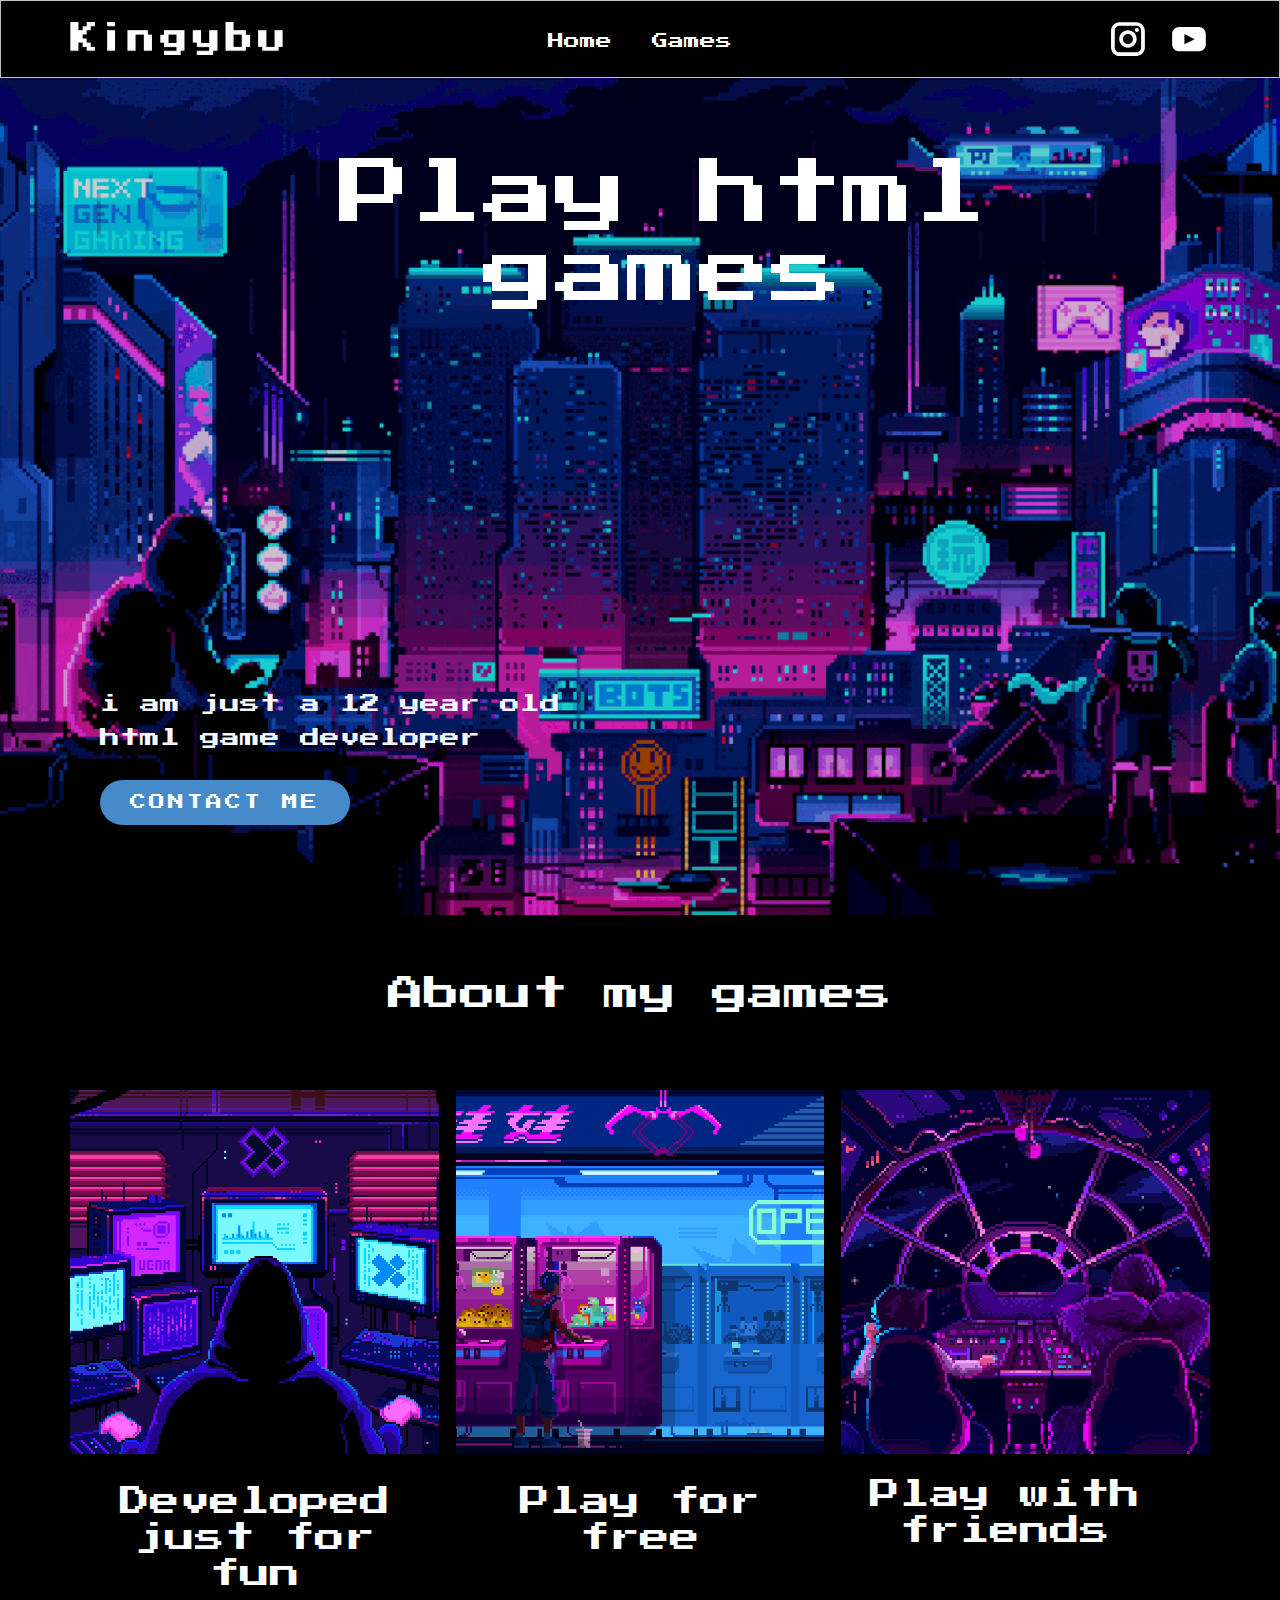
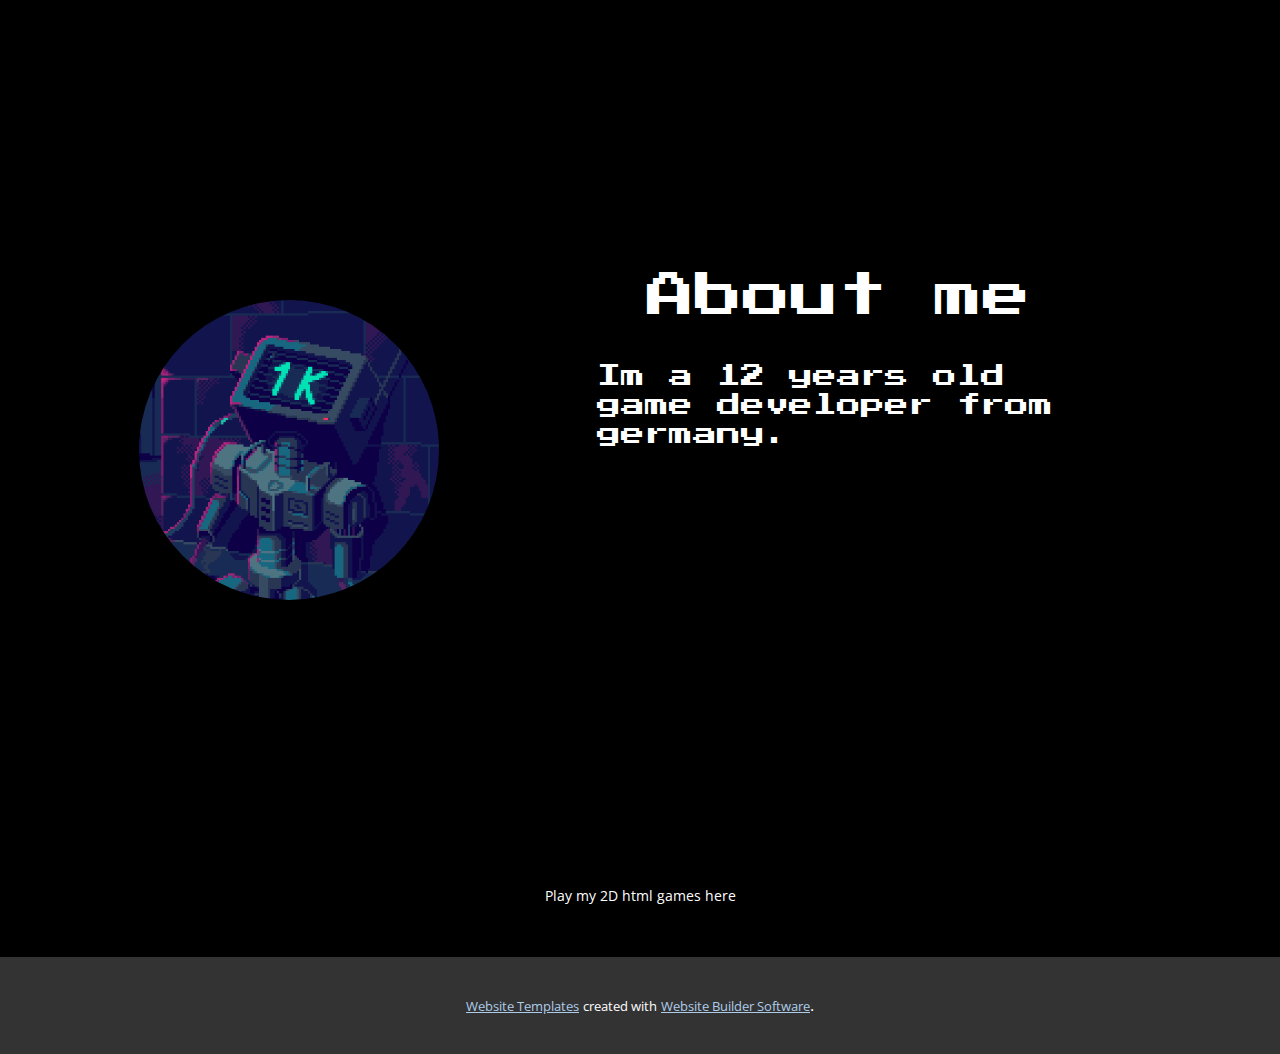
<file: index.html>
<!DOCTYPE html>
<html style="font-size: 16px;">
  <head>
    <meta name="viewport" content="width=device-width, initial-scale=1.0">
    <meta charset="utf-8">
    <meta name="keywords" content="Play html games, Key Features, Sample Headline">
    <meta name="description" content="">
    <meta name="page_type" content="np-template-header-footer-from-plugin">
    <title>Home</title>
    <link rel="stylesheet" href="nicepage.css" media="screen">
<link rel="stylesheet" href="Home.css" media="screen">
    <script class="u-script" type="text/javascript" src="jquery.js" defer=""></script>
    <script class="u-script" type="text/javascript" src="nicepage.js" defer=""></script>
    <meta name="generator" content="Nicepage 3.2.3, nicepage.com">
    <link id="u-theme-google-font" rel="stylesheet" href="https://fonts.googleapis.com/css?family=Roboto:100,100i,300,300i,400,400i,500,500i,700,700i,900,900i|Open+Sans:300,300i,400,400i,600,600i,700,700i,800,800i">
    <link id="u-page-google-font" rel="stylesheet" href="https://fonts.googleapis.com/css?family=Open+Sans:300,300i,400,400i,600,600i,700,700i,800,800i|Press+Start+2P:400">
    
    
    
    
    <script type="application/ld+json">{
		"@context": "http://schema.org",
		"@type": "Organization",
		"name": "",
		"url": "index.html",
		"logo": "images/kingybuw.png",
		"sameAs": [
				"#"
		]
}</script>
    <meta property="og:title" content="Home">
    <meta property="og:type" content="website">
    <meta name="theme-color" content="#478ac9">
    <link rel="canonical" href="index.html">
    <meta property="og:url" content="index.html">
  </head>
  <body data-home-page="Home.html" data-home-page-title="Home" class="u-body"><header class="u-align-center-xs u-black u-border-1 u-border-grey-25 u-clearfix u-header u-header" id="sec-7e90"><div class="u-clearfix u-sheet u-sheet-1">
        <a href="maupapi.github.io" class="u-image u-logo u-image-1" title="Home">
          <img src="images/kingybuw.png" class="u-logo-image u-logo-image-1" data-image-width="213.3336">
        </a>
        <div class="u-social-icons u-spacing-19 u-text-body-alt-color u-social-icons-1">
          <a class="u-social-url" target="_blank" href=""><span class="u-icon u-icon-circle u-social-instagram u-social-type-logo u-icon-1"><svg class="u-svg-link" preserveAspectRatio="xMidYMin slice" viewBox="0 0 112 112" style=""><use xmlns:xlink="http://www.w3.org/1999/xlink" xlink:href="#svg-2a57"></use></svg><svg xmlns="http://www.w3.org/2000/svg" xmlns:xlink="http://www.w3.org/1999/xlink" version="1.1" xml:space="preserve" class="u-svg-content" viewBox="0 0 112 112" x="0px" y="0px" id="svg-2a57"><path d="M55.9,32.9c-12.8,0-23.2,10.4-23.2,23.2s10.4,23.2,23.2,23.2s23.2-10.4,23.2-23.2S68.7,32.9,55.9,32.9z M55.9,69.4c-7.4,0-13.3-6-13.3-13.3c-0.1-7.4,6-13.3,13.3-13.3s13.3,6,13.3,13.3C69.3,63.5,63.3,69.4,55.9,69.4z"></path><path d="M79.7,26.8c-3,0-5.4,2.5-5.4,5.4s2.5,5.4,5.4,5.4c3,0,5.4-2.5,5.4-5.4S82.7,26.8,79.7,26.8z"></path><path d="M78.2,11H33.5C21,11,10.8,21.3,10.8,33.7v44.7c0,12.6,10.2,22.8,22.7,22.8h44.7c12.6,0,22.7-10.2,22.7-22.7 V33.7C100.8,21.1,90.6,11,78.2,11z M91,78.4c0,7.1-5.8,12.8-12.8,12.8H33.5c-7.1,0-12.8-5.8-12.8-12.8V33.7 c0-7.1,5.8-12.8,12.8-12.8h44.7c7.1,0,12.8,5.8,12.8,12.8V78.4z"></path></svg></span>
          </a>
          <a class="u-social-url" target="_blank" href="#"><span class="u-icon u-icon-circle u-social-type-logo u-social-youtube u-icon-2"><svg class="u-svg-link" preserveAspectRatio="xMidYMin slice" viewBox="0 0 112 112" style=""><use xmlns:xlink="http://www.w3.org/1999/xlink" xlink:href="#svg-ed78"></use></svg><svg xmlns="http://www.w3.org/2000/svg" xmlns:xlink="http://www.w3.org/1999/xlink" version="1.1" xml:space="preserve" class="u-svg-content" viewBox="0 0 112 112" x="0px" y="0px" id="svg-ed78"><path d="M82.3,24H29.7C19.3,24,11,32.5,11,43v26.7c0,10.5,8.3,19,18.7,19h52.5c10.3,0,18.7-8.5,18.7-19V43 C101,32.5,92.7,24,82.3,24L82.3,24z M69.7,57.6L45.1,69.5c-0.7,0.2-1.4-0.2-1.4-0.8V44.1c0-0.7,0.8-1.3,1.4-0.8l24.6,12.6 C70.4,56.2,70.4,57.3,69.7,57.6L69.7,57.6z"></path></svg></span>
          </a>
        </div>
        <nav class="u-menu u-menu-dropdown u-offcanvas u-menu-1">
          <div class="menu-collapse u-custom-font" style="font-family: &quot;Press Start 2P&quot;;">
            <a class="u-button-style u-nav-link" href="#">
              <svg><use xmlns:xlink="http://www.w3.org/1999/xlink" xlink:href="#menu-hamburger"></use></svg>
              <svg version="1.1" xmlns="http://www.w3.org/2000/svg" xmlns:xlink="http://www.w3.org/1999/xlink"><defs><symbol id="menu-hamburger" viewBox="0 0 16 16" style="width: 16px; height: 16px;"><rect y="1" width="16" height="2"></rect><rect y="7" width="16" height="2"></rect><rect y="13" width="16" height="2"></rect>
</symbol>
</defs></svg>
            </a>
          </div>
          <div class="u-nav-container">
            <ul class="u-custom-font u-nav u-unstyled u-nav-1"><li class="u-nav-item"><a class="u-button-style u-nav-link" href="Home.html">Home</a>
</li><li class="u-nav-item"><a class="u-button-style u-nav-link" href="Games.html">Games</a>
</li></ul>
          </div>
          <div class="u-nav-container-collapse">
            <div class="u-black u-container-style u-inner-container-layout u-opacity u-opacity-95 u-sidenav">
              <div class="u-sidenav-overflow">
                <div class="u-menu-close"></div>
                <ul class="u-align-center u-nav u-popupmenu-items u-unstyled u-nav-2"><li class="u-nav-item"><a class="u-button-style u-nav-link" href="Home.html">Home</a>
</li><li class="u-nav-item"><a class="u-button-style u-nav-link" href="Games.html">Games</a>
</li></ul>
              </div>
            </div>
            <div class="u-black u-menu-overlay u-opacity u-opacity-70"></div>
          </div>
        </nav>
      </div></header>
    <section class="u-clearfix u-image u-shading u-section-1" id="carousel_1958">
      <div class="u-clearfix u-sheet u-sheet-1">
        <div class="u-clearfix u-expanded-width u-gutter-0 u-layout-spacing-vertical u-layout-wrap u-layout-wrap-1">
          <div class="u-gutter-0 u-layout">
            <div class="u-layout-row">
              <div class="u-size-34-lg u-size-34-xl u-size-35-md u-size-35-sm u-size-35-xs">
                <div class="u-layout-col">
                  <div class="u-container-style u-layout-cell u-left-cell u-size-30 u-layout-cell-1">
                    <div class="u-container-layout u-container-layout-1">
                      <h1 class="u-align-center u-custom-font u-text u-title u-text-1">Play html games</h1>
                    </div>
                  </div>
                  <div class="u-align-left u-container-style u-layout-cell u-left-cell u-size-30 u-layout-cell-2">
                    <div class="u-container-layout u-valign-top-lg u-valign-top-md u-valign-top-xl u-container-layout-2">
                      <p class="u-custom-font u-text u-text-palette-5-light-3 u-text-2">i am just a 12 year old html game developer<br>
                      </p>
                      <a href="mailto:felix.amadeus.wendt@gmail.com" class="u-btn u-btn-round u-button-style u-custom-font u-palette-1-base u-radius-50 u-btn-1">Contact me</a>
                    </div>
                  </div>
                </div>
              </div>
              <div class="u-size-25-md u-size-25-sm u-size-25-xs u-size-26-lg u-size-26-xl">
                <div class="u-layout-row">
                  <div class="u-align-left u-container-style u-layout-cell u-right-cell u-size-60 u-layout-cell-3">
                    <div class="u-container-layout u-container-layout-3"></div>
                  </div>
                </div>
              </div>
            </div>
          </div>
        </div>
      </div>
    </section>
    <section class="u-align-center u-black u-clearfix u-section-2" src="" id="sec-cd96">
      <div class="u-clearfix u-sheet u-sheet-1">
        <h2 class="u-custom-font u-text u-text-1">About my games</h2>
        <div class="u-expanded-width u-gallery u-layout-grid u-lightbox u-show-text-on-hover u-gallery-1">
          <div class="u-gallery-inner u-gallery-inner-1">
            <div class="u-effect-fade u-gallery-item">
              <div class="u-back-slide">
                <img class="u-back-image u-expanded" src="images/programmer.gif">
              </div>
              <div class="u-over-slide u-shading u-over-slide-1">
                <h3 class="u-gallery-heading"></h3>
                <p class="u-gallery-text"></p>
              </div>
            </div>
            <div class="u-effect-fade u-gallery-item">
              <div class="u-back-slide">
                <img class="u-back-image u-expanded" src="images/Play.gif">
              </div>
              <div class="u-over-slide u-shading u-over-slide-2">
                <h3 class="u-gallery-heading"></h3>
                <p class="u-gallery-text"></p>
              </div>
            </div>
            <div class="u-effect-fade u-gallery-item">
              <div class="u-back-slide">
                <img class="u-back-image u-expanded" src="images/playtogehter.gif">
              </div>
              <div class="u-over-slide u-shading u-over-slide-3">
                <h3 class="u-gallery-heading"></h3>
                <p class="u-gallery-text"></p>
              </div>
            </div>
          </div>
        </div>
        <h3 class="u-custom-font u-text u-text-2">Developed just for fun</h3>
        <h3 class="u-custom-font u-text u-text-3">Play for free</h3>
        <h3 class="u-custom-font u-text u-text-4">Play with friends</h3>
      </div>
    </section>
    <section class="u-black u-clearfix u-section-3" id="sec-7124">
      <div class="u-clearfix u-sheet u-sheet-1">
        <div class="u-clearfix u-expanded-width u-gutter-0 u-layout-wrap u-layout-wrap-1">
          <div class="u-layout">
            <div class="u-layout-row">
              <div class="u-align-center u-container-style u-layout-cell u-left-cell u-size-23 u-layout-cell-1">
                <div class="u-container-layout u-valign-middle u-container-layout-1">
                  <div alt="" class="u-image u-image-circle u-image-1" src=""></div>
                </div>
              </div>
              <div class="u-align-left u-container-style u-layout-cell u-right-cell u-size-37 u-layout-cell-2">
                <div class="u-container-layout u-valign-top u-container-layout-2">
                  <h1 class="u-custom-font u-text u-text-1">About me</h1>
                  <h4 class="u-custom-font u-text u-text-2">Im a 12 years old game developer from germany.</h4>
                </div>
              </div>
            </div>
          </div>
        </div>
      </div>
    </section>
    
    
    <footer class="u-align-center u-black u-clearfix u-footer u-footer" id="sec-511f"><div class="u-clearfix u-sheet u-sheet-1">
        <p class="u-custom-font u-small-text u-text u-text-variant u-text-1">Play my 2D html games here</p>
      </div></footer>
    <section class="u-backlink u-clearfix u-grey-80">
      <a class="u-link" href="https://nicepage.com/website-templates" target="_blank">
        <span>Website Templates</span>
      </a>
      <p class="u-text">
        <span>created with</span>
      </p>
      <a class="u-link" href="https://nicepage.com/" target="_blank">
        <span>Website Builder Software</span>
      </a>. 
    </section>
  </body>
</html>
</file>
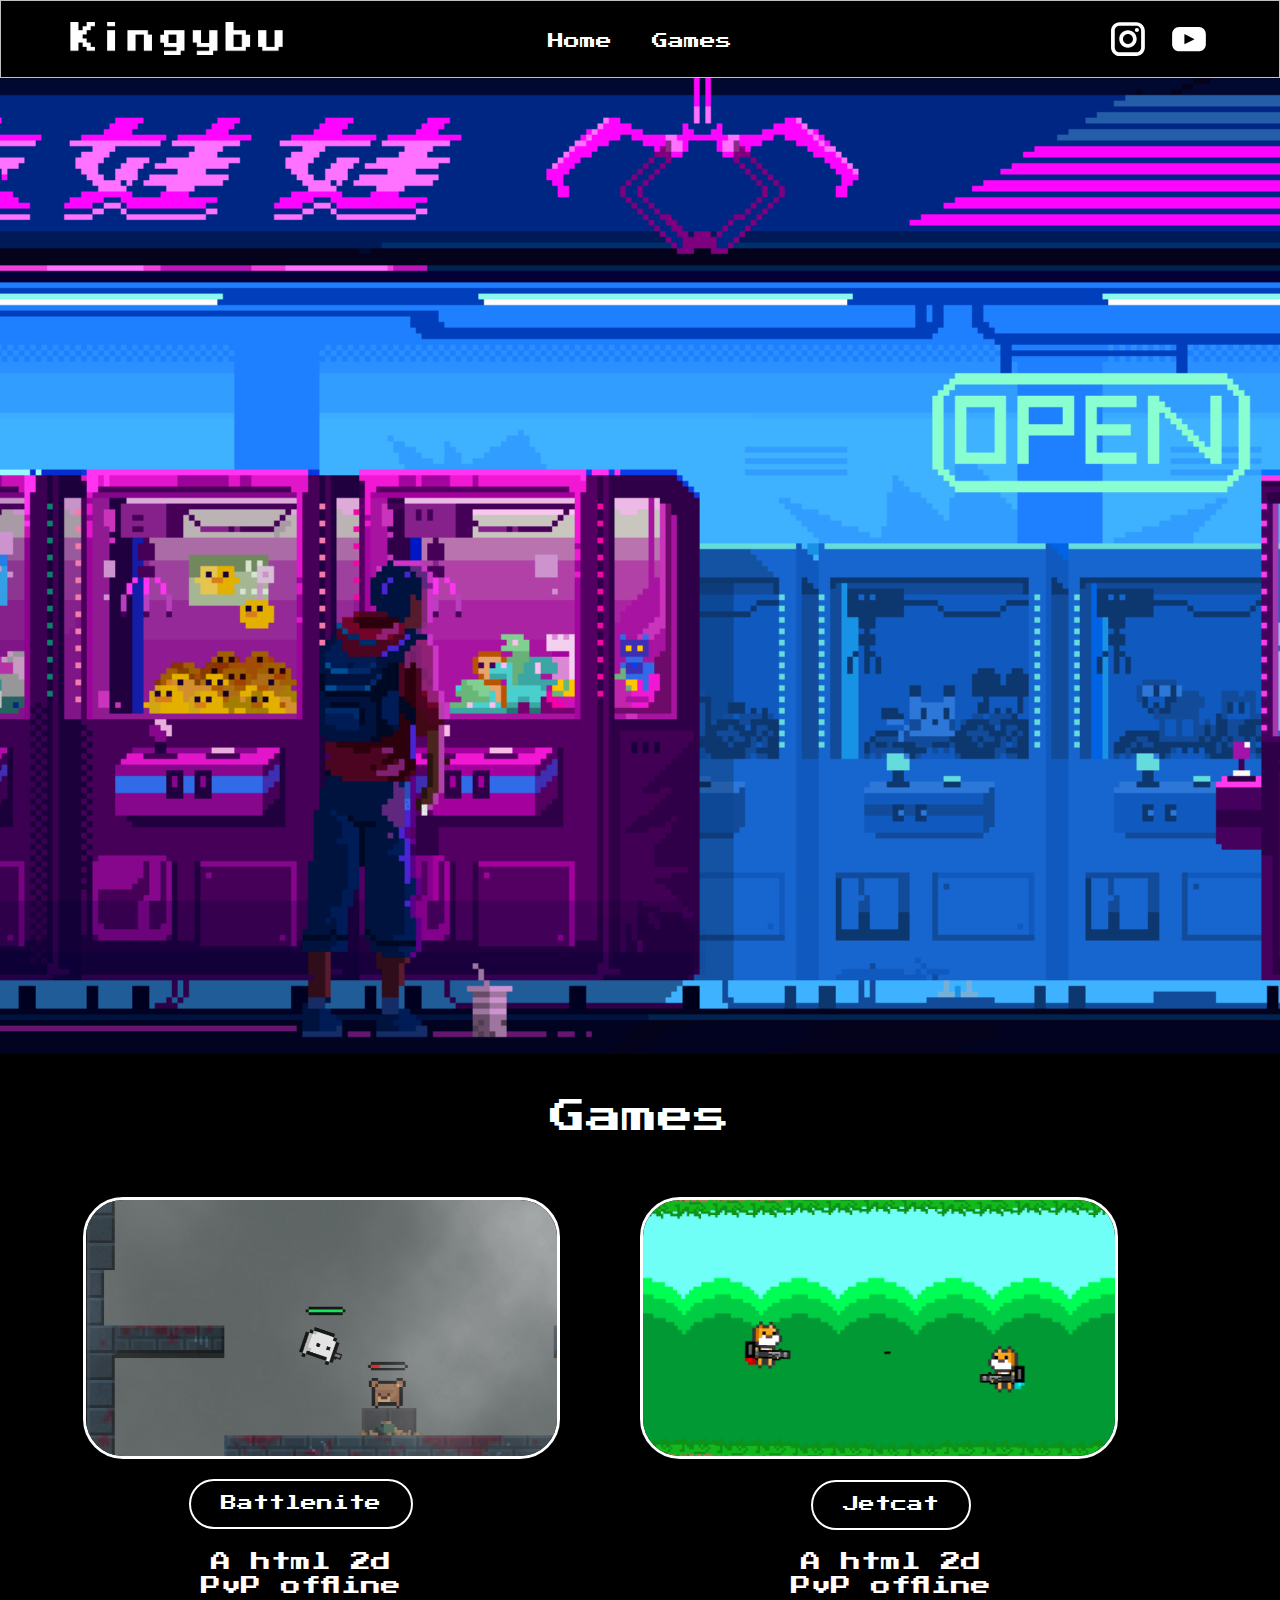
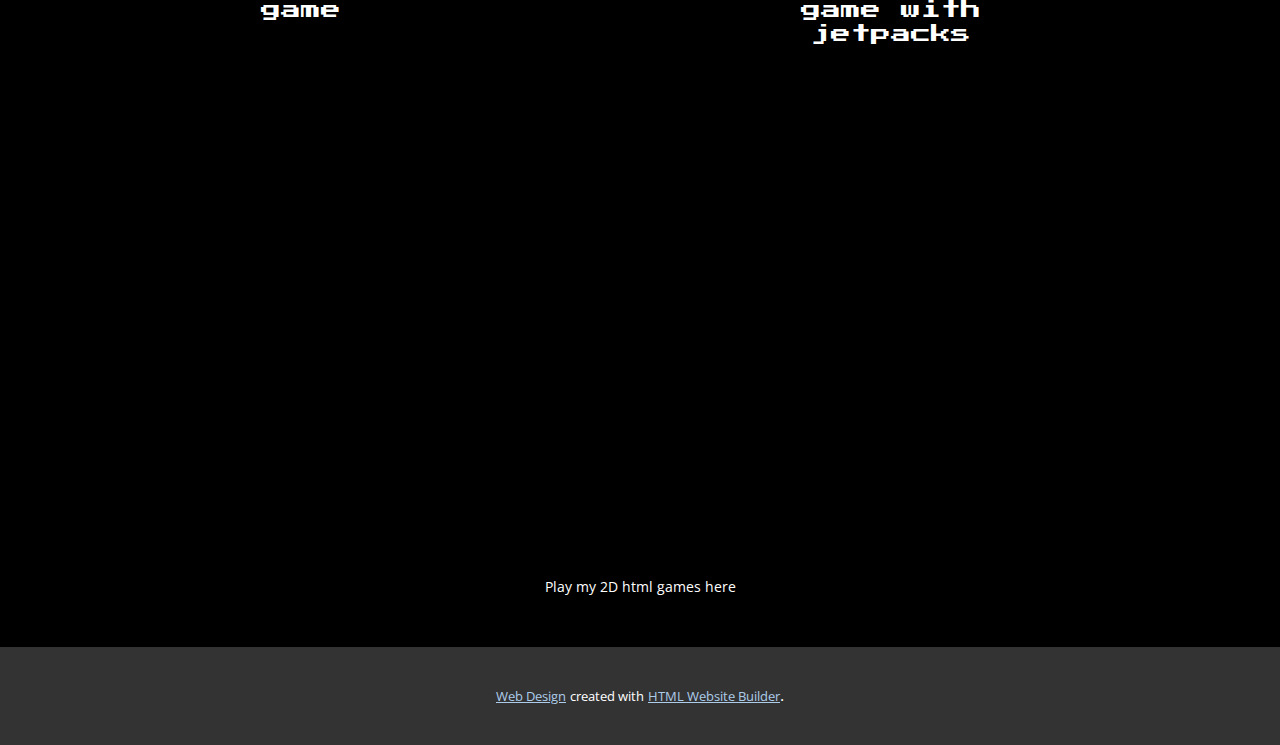
<file: Games.html>
<!DOCTYPE html>
<html style="font-size: 16px;">
  <head>
    <meta name="viewport" content="width=device-width, initial-scale=1.0">
    <meta charset="utf-8">
    <meta name="keywords" content="INTUITIVE">
    <meta name="description" content="">
    <meta name="page_type" content="np-template-header-footer-from-plugin">
    <title>Games</title>
    <link rel="stylesheet" href="nicepage.css" media="screen">
<link rel="stylesheet" href="Games.css" media="screen">
    <script class="u-script" type="text/javascript" src="jquery.js" defer=""></script>
    <script class="u-script" type="text/javascript" src="nicepage.js" defer=""></script>
    <meta name="generator" content="Nicepage 3.2.3, nicepage.com">
    <link id="u-theme-google-font" rel="stylesheet" href="https://fonts.googleapis.com/css?family=Roboto:100,100i,300,300i,400,400i,500,500i,700,700i,900,900i|Open+Sans:300,300i,400,400i,600,600i,700,700i,800,800i">
    <link id="u-page-google-font" rel="stylesheet" href="https://fonts.googleapis.com/css?family=Open+Sans:300,300i,400,400i,600,600i,700,700i,800,800i|Press+Start+2P:400">
    
    
    
    <script type="application/ld+json">{
		"@context": "http://schema.org",
		"@type": "Organization",
		"name": "",
		"url": "index.html",
		"logo": "images/kingybuw.png",
		"sameAs": [
				"#"
		]
}</script>
    <meta property="og:title" content="Games">
    <meta property="og:type" content="website">
    <meta name="theme-color" content="#478ac9">
    <link rel="canonical" href="index.html">
    <meta property="og:url" content="index.html">
  </head>
  <body class="u-body"><header class="u-align-center-xs u-black u-border-1 u-border-grey-25 u-clearfix u-header u-header" id="sec-7e90"><div class="u-clearfix u-sheet u-sheet-1">
        <a href="maupapi.github.io" class="u-image u-logo u-image-1" title="Home">
          <img src="images/kingybuw.png" class="u-logo-image u-logo-image-1" data-image-width="213.3336">
        </a>
        <div class="u-social-icons u-spacing-19 u-text-body-alt-color u-social-icons-1">
          <a class="u-social-url" target="_blank" href=""><span class="u-icon u-icon-circle u-social-instagram u-social-type-logo u-icon-1"><svg class="u-svg-link" preserveAspectRatio="xMidYMin slice" viewBox="0 0 112 112" style=""><use xmlns:xlink="http://www.w3.org/1999/xlink" xlink:href="#svg-2a57"></use></svg><svg xmlns="http://www.w3.org/2000/svg" xmlns:xlink="http://www.w3.org/1999/xlink" version="1.1" xml:space="preserve" class="u-svg-content" viewBox="0 0 112 112" x="0px" y="0px" id="svg-2a57"><path d="M55.9,32.9c-12.8,0-23.2,10.4-23.2,23.2s10.4,23.2,23.2,23.2s23.2-10.4,23.2-23.2S68.7,32.9,55.9,32.9z M55.9,69.4c-7.4,0-13.3-6-13.3-13.3c-0.1-7.4,6-13.3,13.3-13.3s13.3,6,13.3,13.3C69.3,63.5,63.3,69.4,55.9,69.4z"></path><path d="M79.7,26.8c-3,0-5.4,2.5-5.4,5.4s2.5,5.4,5.4,5.4c3,0,5.4-2.5,5.4-5.4S82.7,26.8,79.7,26.8z"></path><path d="M78.2,11H33.5C21,11,10.8,21.3,10.8,33.7v44.7c0,12.6,10.2,22.8,22.7,22.8h44.7c12.6,0,22.7-10.2,22.7-22.7 V33.7C100.8,21.1,90.6,11,78.2,11z M91,78.4c0,7.1-5.8,12.8-12.8,12.8H33.5c-7.1,0-12.8-5.8-12.8-12.8V33.7 c0-7.1,5.8-12.8,12.8-12.8h44.7c7.1,0,12.8,5.8,12.8,12.8V78.4z"></path></svg></span>
          </a>
          <a class="u-social-url" target="_blank" href="#"><span class="u-icon u-icon-circle u-social-type-logo u-social-youtube u-icon-2"><svg class="u-svg-link" preserveAspectRatio="xMidYMin slice" viewBox="0 0 112 112" style=""><use xmlns:xlink="http://www.w3.org/1999/xlink" xlink:href="#svg-ed78"></use></svg><svg xmlns="http://www.w3.org/2000/svg" xmlns:xlink="http://www.w3.org/1999/xlink" version="1.1" xml:space="preserve" class="u-svg-content" viewBox="0 0 112 112" x="0px" y="0px" id="svg-ed78"><path d="M82.3,24H29.7C19.3,24,11,32.5,11,43v26.7c0,10.5,8.3,19,18.7,19h52.5c10.3,0,18.7-8.5,18.7-19V43 C101,32.5,92.7,24,82.3,24L82.3,24z M69.7,57.6L45.1,69.5c-0.7,0.2-1.4-0.2-1.4-0.8V44.1c0-0.7,0.8-1.3,1.4-0.8l24.6,12.6 C70.4,56.2,70.4,57.3,69.7,57.6L69.7,57.6z"></path></svg></span>
          </a>
        </div>
        <nav class="u-menu u-menu-dropdown u-offcanvas u-menu-1">
          <div class="menu-collapse u-custom-font" style="font-family: &quot;Press Start 2P&quot;;">
            <a class="u-button-style u-nav-link" href="#">
              <svg><use xmlns:xlink="http://www.w3.org/1999/xlink" xlink:href="#menu-hamburger"></use></svg>
              <svg version="1.1" xmlns="http://www.w3.org/2000/svg" xmlns:xlink="http://www.w3.org/1999/xlink"><defs><symbol id="menu-hamburger" viewBox="0 0 16 16" style="width: 16px; height: 16px;"><rect y="1" width="16" height="2"></rect><rect y="7" width="16" height="2"></rect><rect y="13" width="16" height="2"></rect>
</symbol>
</defs></svg>
            </a>
          </div>
          <div class="u-nav-container">
            <ul class="u-custom-font u-nav u-unstyled u-nav-1"><li class="u-nav-item"><a class="u-button-style u-nav-link" href="Home.html">Home</a>
</li><li class="u-nav-item"><a class="u-button-style u-nav-link" href="Games.html">Games</a>
</li></ul>
          </div>
          <div class="u-nav-container-collapse">
            <div class="u-black u-container-style u-inner-container-layout u-opacity u-opacity-95 u-sidenav">
              <div class="u-sidenav-overflow">
                <div class="u-menu-close"></div>
                <ul class="u-align-center u-nav u-popupmenu-items u-unstyled u-nav-2"><li class="u-nav-item"><a class="u-button-style u-nav-link" href="Home.html">Home</a>
</li><li class="u-nav-item"><a class="u-button-style u-nav-link" href="Games.html">Games</a>
</li></ul>
              </div>
            </div>
            <div class="u-black u-menu-overlay u-opacity u-opacity-70"></div>
          </div>
        </nav>
      </div></header>
    <section class="u-align-left u-clearfix u-image u-section-1" id="sec-4f5d" data-image-width="1340" data-image-height="688">
      <div class="u-clearfix u-sheet u-sheet-1"></div>
    </section>
    <section class="u-black u-clearfix u-section-2" id="sec-324d">
      <div class="u-clearfix u-sheet u-sheet-1">
        <h2 class="u-custom-font u-text u-text-default u-text-1">Games</h2>
        <img src="images/battlenitePixelonScratch-GoogleChrome19.12.202015_00_44.png" alt="" class="u-border-3 u-border-white u-image u-image-round u-radius-40 u-image-1" data-image-width="920" data-image-height="505">
        <img src="images/JetcatonScratch-GoogleChrome19.12.202016_21_171.png" alt="" class="u-border-3 u-border-white u-expanded-width-xs u-image u-image-round u-radius-40 u-image-2" data-image-width="1106" data-image-height="793">
        <a href="https://kingybu.github.io/battlenite.html" class="u-black u-border-2 u-border-white u-btn u-btn-round u-button-style u-custom-font u-radius-35 u-btn-1" target="_blank">Battlenite</a>
        <a href="https://kingybu.github.io/jetcat.html" class="u-black u-border-2 u-border-white u-btn u-btn-round u-button-style u-custom-font u-radius-35 u-btn-2" target="_blank">Jetcat</a>
        <h5 class="u-align-center u-custom-font u-text u-text-2">A html 2d PvP offline game</h5>
        <h5 class="u-align-center u-custom-font u-text u-text-3">A html 2d PvP offline game with jetpacks<br>
        </h5>
      </div>
    </section>
    
    
    <footer class="u-align-center u-black u-clearfix u-footer u-footer" id="sec-511f"><div class="u-clearfix u-sheet u-sheet-1">
        <p class="u-custom-font u-small-text u-text u-text-variant u-text-1">Play my 2D html games here</p>
      </div></footer>
    <section class="u-backlink u-clearfix u-grey-80">
      <a class="u-link" href="https://nicepage.com/web-design" target="_blank">
        <span>Web Design</span>
      </a>
      <p class="u-text">
        <span>created with</span>
      </p>
      <a class="u-link" href="https://nicepage.com/html-website-builder" target="_blank">
        <span>HTML Website Builder</span>
      </a>. 
    </section>
  </body>
</html>
</file>
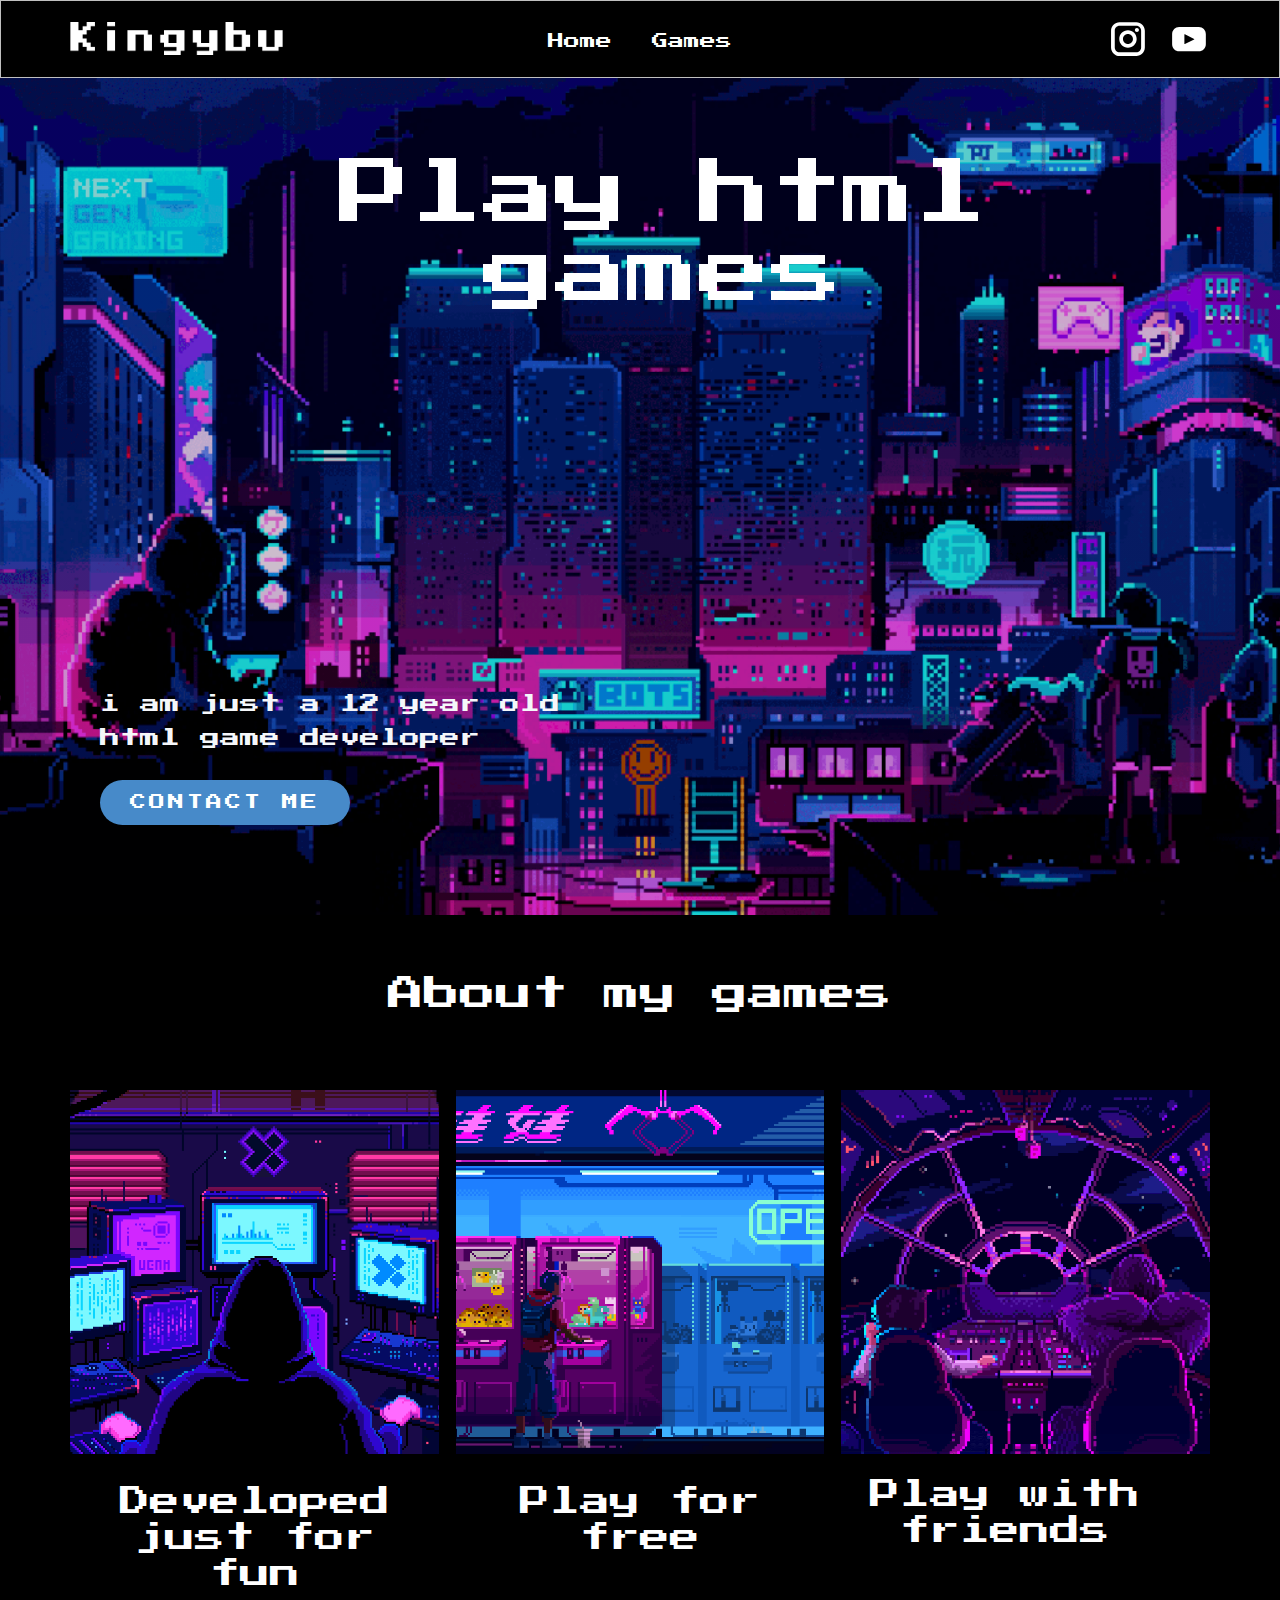
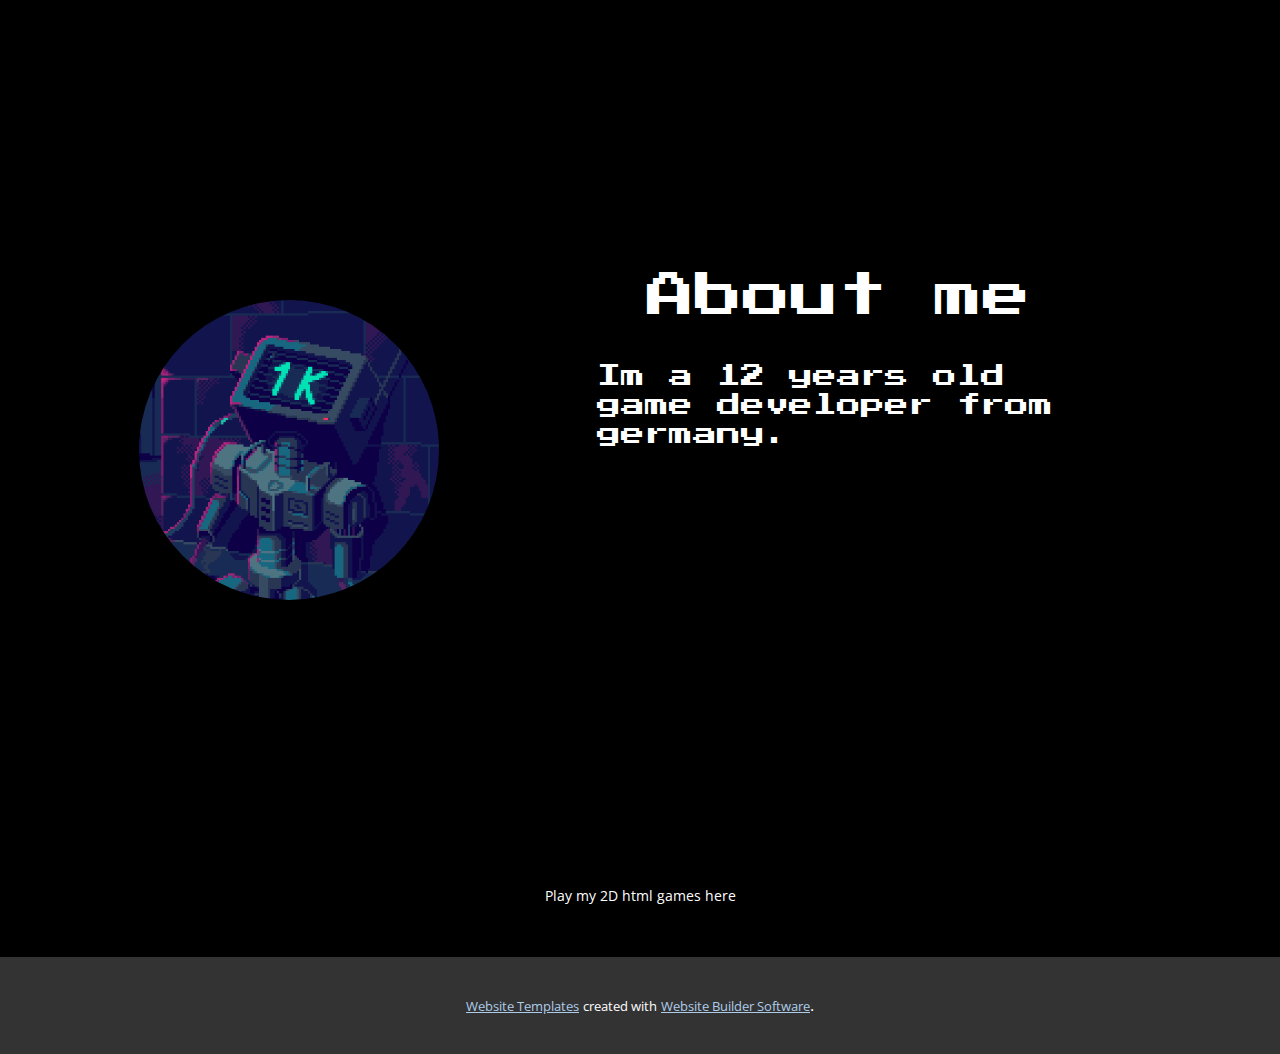
<file: Home.html>
<!DOCTYPE html>
<html style="font-size: 16px;">
  <head>
    <meta name="viewport" content="width=device-width, initial-scale=1.0">
    <meta charset="utf-8">
    <meta name="keywords" content="Play html games, Key Features, Sample Headline">
    <meta name="description" content="">
    <meta name="page_type" content="np-template-header-footer-from-plugin">
    <title>Home</title>
    <link rel="stylesheet" href="nicepage.css" media="screen">
<link rel="stylesheet" href="Home.css" media="screen">
    <script class="u-script" type="text/javascript" src="jquery.js" defer=""></script>
    <script class="u-script" type="text/javascript" src="nicepage.js" defer=""></script>
    <meta name="generator" content="Nicepage 3.2.3, nicepage.com">
    <link id="u-theme-google-font" rel="stylesheet" href="https://fonts.googleapis.com/css?family=Roboto:100,100i,300,300i,400,400i,500,500i,700,700i,900,900i|Open+Sans:300,300i,400,400i,600,600i,700,700i,800,800i">
    <link id="u-page-google-font" rel="stylesheet" href="https://fonts.googleapis.com/css?family=Open+Sans:300,300i,400,400i,600,600i,700,700i,800,800i|Press+Start+2P:400">
    
    
    
    
    <script type="application/ld+json">{
		"@context": "http://schema.org",
		"@type": "Organization",
		"name": "",
		"url": "index.html",
		"logo": "images/kingybuw.png",
		"sameAs": [
				"#"
		]
}</script>
    <meta property="og:title" content="Home">
    <meta property="og:type" content="website">
    <meta name="theme-color" content="#478ac9">
    <link rel="canonical" href="index.html">
    <meta property="og:url" content="index.html">
  </head>
  <body class="u-body"><header class="u-align-center-xs u-black u-border-1 u-border-grey-25 u-clearfix u-header u-header" id="sec-7e90"><div class="u-clearfix u-sheet u-sheet-1">
        <a href="maupapi.github.io" class="u-image u-logo u-image-1" title="Home">
          <img src="images/kingybuw.png" class="u-logo-image u-logo-image-1" data-image-width="213.3336">
        </a>
        <div class="u-social-icons u-spacing-19 u-text-body-alt-color u-social-icons-1">
          <a class="u-social-url" target="_blank" href=""><span class="u-icon u-icon-circle u-social-instagram u-social-type-logo u-icon-1"><svg class="u-svg-link" preserveAspectRatio="xMidYMin slice" viewBox="0 0 112 112" style=""><use xmlns:xlink="http://www.w3.org/1999/xlink" xlink:href="#svg-2a57"></use></svg><svg xmlns="http://www.w3.org/2000/svg" xmlns:xlink="http://www.w3.org/1999/xlink" version="1.1" xml:space="preserve" class="u-svg-content" viewBox="0 0 112 112" x="0px" y="0px" id="svg-2a57"><path d="M55.9,32.9c-12.8,0-23.2,10.4-23.2,23.2s10.4,23.2,23.2,23.2s23.2-10.4,23.2-23.2S68.7,32.9,55.9,32.9z M55.9,69.4c-7.4,0-13.3-6-13.3-13.3c-0.1-7.4,6-13.3,13.3-13.3s13.3,6,13.3,13.3C69.3,63.5,63.3,69.4,55.9,69.4z"></path><path d="M79.7,26.8c-3,0-5.4,2.5-5.4,5.4s2.5,5.4,5.4,5.4c3,0,5.4-2.5,5.4-5.4S82.7,26.8,79.7,26.8z"></path><path d="M78.2,11H33.5C21,11,10.8,21.3,10.8,33.7v44.7c0,12.6,10.2,22.8,22.7,22.8h44.7c12.6,0,22.7-10.2,22.7-22.7 V33.7C100.8,21.1,90.6,11,78.2,11z M91,78.4c0,7.1-5.8,12.8-12.8,12.8H33.5c-7.1,0-12.8-5.8-12.8-12.8V33.7 c0-7.1,5.8-12.8,12.8-12.8h44.7c7.1,0,12.8,5.8,12.8,12.8V78.4z"></path></svg></span>
          </a>
          <a class="u-social-url" target="_blank" href="#"><span class="u-icon u-icon-circle u-social-type-logo u-social-youtube u-icon-2"><svg class="u-svg-link" preserveAspectRatio="xMidYMin slice" viewBox="0 0 112 112" style=""><use xmlns:xlink="http://www.w3.org/1999/xlink" xlink:href="#svg-ed78"></use></svg><svg xmlns="http://www.w3.org/2000/svg" xmlns:xlink="http://www.w3.org/1999/xlink" version="1.1" xml:space="preserve" class="u-svg-content" viewBox="0 0 112 112" x="0px" y="0px" id="svg-ed78"><path d="M82.3,24H29.7C19.3,24,11,32.5,11,43v26.7c0,10.5,8.3,19,18.7,19h52.5c10.3,0,18.7-8.5,18.7-19V43 C101,32.5,92.7,24,82.3,24L82.3,24z M69.7,57.6L45.1,69.5c-0.7,0.2-1.4-0.2-1.4-0.8V44.1c0-0.7,0.8-1.3,1.4-0.8l24.6,12.6 C70.4,56.2,70.4,57.3,69.7,57.6L69.7,57.6z"></path></svg></span>
          </a>
        </div>
        <nav class="u-menu u-menu-dropdown u-offcanvas u-menu-1">
          <div class="menu-collapse u-custom-font" style="font-family: &quot;Press Start 2P&quot;;">
            <a class="u-button-style u-nav-link" href="#">
              <svg><use xmlns:xlink="http://www.w3.org/1999/xlink" xlink:href="#menu-hamburger"></use></svg>
              <svg version="1.1" xmlns="http://www.w3.org/2000/svg" xmlns:xlink="http://www.w3.org/1999/xlink"><defs><symbol id="menu-hamburger" viewBox="0 0 16 16" style="width: 16px; height: 16px;"><rect y="1" width="16" height="2"></rect><rect y="7" width="16" height="2"></rect><rect y="13" width="16" height="2"></rect>
</symbol>
</defs></svg>
            </a>
          </div>
          <div class="u-nav-container">
            <ul class="u-custom-font u-nav u-unstyled u-nav-1"><li class="u-nav-item"><a class="u-button-style u-nav-link" href="Home.html">Home</a>
</li><li class="u-nav-item"><a class="u-button-style u-nav-link" href="Games.html">Games</a>
</li></ul>
          </div>
          <div class="u-nav-container-collapse">
            <div class="u-black u-container-style u-inner-container-layout u-opacity u-opacity-95 u-sidenav">
              <div class="u-sidenav-overflow">
                <div class="u-menu-close"></div>
                <ul class="u-align-center u-nav u-popupmenu-items u-unstyled u-nav-2"><li class="u-nav-item"><a class="u-button-style u-nav-link" href="Home.html">Home</a>
</li><li class="u-nav-item"><a class="u-button-style u-nav-link" href="Games.html">Games</a>
</li></ul>
              </div>
            </div>
            <div class="u-black u-menu-overlay u-opacity u-opacity-70"></div>
          </div>
        </nav>
      </div></header>
    <section class="u-clearfix u-image u-shading u-section-1" id="carousel_1958">
      <div class="u-clearfix u-sheet u-sheet-1">
        <div class="u-clearfix u-expanded-width u-gutter-0 u-layout-spacing-vertical u-layout-wrap u-layout-wrap-1">
          <div class="u-gutter-0 u-layout">
            <div class="u-layout-row">
              <div class="u-size-34-lg u-size-34-xl u-size-35-md u-size-35-sm u-size-35-xs">
                <div class="u-layout-col">
                  <div class="u-container-style u-layout-cell u-left-cell u-size-30 u-layout-cell-1">
                    <div class="u-container-layout u-container-layout-1">
                      <h1 class="u-align-center u-custom-font u-text u-title u-text-1">Play html games</h1>
                    </div>
                  </div>
                  <div class="u-align-left u-container-style u-layout-cell u-left-cell u-size-30 u-layout-cell-2">
                    <div class="u-container-layout u-valign-top-lg u-valign-top-md u-valign-top-xl u-container-layout-2">
                      <p class="u-custom-font u-text u-text-palette-5-light-3 u-text-2">i am just a 12 year old html game developer<br>
                      </p>
                      <a href="mailto:felix.amadeus.wendt@gmail.com" class="u-btn u-btn-round u-button-style u-custom-font u-palette-1-base u-radius-50 u-btn-1">Contact me</a>
                    </div>
                  </div>
                </div>
              </div>
              <div class="u-size-25-md u-size-25-sm u-size-25-xs u-size-26-lg u-size-26-xl">
                <div class="u-layout-row">
                  <div class="u-align-left u-container-style u-layout-cell u-right-cell u-size-60 u-layout-cell-3">
                    <div class="u-container-layout u-container-layout-3"></div>
                  </div>
                </div>
              </div>
            </div>
          </div>
        </div>
      </div>
    </section>
    <section class="u-align-center u-black u-clearfix u-section-2" src="" id="sec-cd96">
      <div class="u-clearfix u-sheet u-sheet-1">
        <h2 class="u-custom-font u-text u-text-1">About my games</h2>
        <div class="u-expanded-width u-gallery u-layout-grid u-lightbox u-show-text-on-hover u-gallery-1">
          <div class="u-gallery-inner u-gallery-inner-1">
            <div class="u-effect-fade u-gallery-item">
              <div class="u-back-slide">
                <img class="u-back-image u-expanded" src="images/programmer.gif">
              </div>
              <div class="u-over-slide u-shading u-over-slide-1">
                <h3 class="u-gallery-heading"></h3>
                <p class="u-gallery-text"></p>
              </div>
            </div>
            <div class="u-effect-fade u-gallery-item">
              <div class="u-back-slide">
                <img class="u-back-image u-expanded" src="images/Play.gif">
              </div>
              <div class="u-over-slide u-shading u-over-slide-2">
                <h3 class="u-gallery-heading"></h3>
                <p class="u-gallery-text"></p>
              </div>
            </div>
            <div class="u-effect-fade u-gallery-item">
              <div class="u-back-slide">
                <img class="u-back-image u-expanded" src="images/playtogehter.gif">
              </div>
              <div class="u-over-slide u-shading u-over-slide-3">
                <h3 class="u-gallery-heading"></h3>
                <p class="u-gallery-text"></p>
              </div>
            </div>
          </div>
        </div>
        <h3 class="u-custom-font u-text u-text-2">Developed just for fun</h3>
        <h3 class="u-custom-font u-text u-text-3">Play for free</h3>
        <h3 class="u-custom-font u-text u-text-4">Play with friends</h3>
      </div>
    </section>
    <section class="u-black u-clearfix u-section-3" id="sec-7124">
      <div class="u-clearfix u-sheet u-sheet-1">
        <div class="u-clearfix u-expanded-width u-gutter-0 u-layout-wrap u-layout-wrap-1">
          <div class="u-layout">
            <div class="u-layout-row">
              <div class="u-align-center u-container-style u-layout-cell u-left-cell u-size-23 u-layout-cell-1">
                <div class="u-container-layout u-valign-middle u-container-layout-1">
                  <div alt="" class="u-image u-image-circle u-image-1" src=""></div>
                </div>
              </div>
              <div class="u-align-left u-container-style u-layout-cell u-right-cell u-size-37 u-layout-cell-2">
                <div class="u-container-layout u-valign-top u-container-layout-2">
                  <h1 class="u-custom-font u-text u-text-1">About me</h1>
                  <h4 class="u-custom-font u-text u-text-2">Im a 12 years old game developer from germany.</h4>
                </div>
              </div>
            </div>
          </div>
        </div>
      </div>
    </section>
    
    
    <footer class="u-align-center u-black u-clearfix u-footer u-footer" id="sec-511f"><div class="u-clearfix u-sheet u-sheet-1">
        <p class="u-custom-font u-small-text u-text u-text-variant u-text-1">Play my 2D html games here</p>
      </div></footer>
    <section class="u-backlink u-clearfix u-grey-80">
      <a class="u-link" href="https://nicepage.com/website-templates" target="_blank">
        <span>Website Templates</span>
      </a>
      <p class="u-text">
        <span>created with</span>
      </p>
      <a class="u-link" href="https://nicepage.com/" target="_blank">
        <span>Website Builder Software</span>
      </a>. 
    </section>
  </body>
</html>
</file>
<file: Home.css>
.u-section-1 {
  background-image: linear-gradient(0deg, rgba(0,0,0,0.2), rgba(0,0,0,0.2)), url("images/wallpaper.gif");
  background-position: 50% 50%;
}

.u-section-1 .u-sheet-1 {
  min-height: 837px;
}

.u-section-1 .u-layout-wrap-1 {
  margin: 60px auto 60px 0;
}

.u-section-1 .u-layout-cell-1 {
  min-height: 519px;
}

.u-section-1 .u-container-layout-1 {
  padding: 30px 120px 30px 30px;
}

.u-section-1 .u-text-1 {
  font-family: "Press Start 2P";
  font-weight: normal;
  margin: -13px -500px 0 130px;
}

.u-section-1 .u-layout-cell-2 {
  min-height: 198px;
}

.u-section-1 .u-container-layout-2 {
  padding: 30px;
}

.u-section-1 .u-text-2 {
  font-size: 1.25rem;
  line-height: 1.7;
  font-weight: 300;
  font-family: "Press Start 2P";
  margin: 0 123px 0 0;
}

.u-section-1 .u-btn-1 {
  background-image: none;
  border-style: none;
  text-transform: uppercase;
  letter-spacing: 3px;
  font-family: "Press Start 2P";
  margin: 25px auto 0 0;
}

.u-section-1 .u-layout-cell-3 {
  min-height: 717px;
}

.u-section-1 .u-container-layout-3 {
  padding: 30px;
}

@media (max-width: 1199px) {
  .u-section-1 .u-sheet-1 {
    min-height: 562px;
  }

  .u-section-1 .u-layout-wrap-1 {
    margin-right: initial;
    margin-left: initial;
  }

  .u-section-1 .u-layout-cell-1 {
    min-height: 428px;
  }

  .u-section-1 .u-container-layout-1 {
    padding-right: 40px;
  }

  .u-section-1 .u-text-1 {
    margin-left: 0;
    margin-right: 0;
  }

  .u-section-1 .u-layout-cell-2 {
    min-height: 163px;
  }

  .u-section-1 .u-text-2 {
    margin-top: 83px;
    margin-right: 177px;
  }

  .u-section-1 .u-btn-1 {
    margin-top: -147px;
  }

  .u-section-1 .u-layout-cell-3 {
    min-height: 591px;
  }
}

@media (max-width: 991px) {
  .u-section-1 .u-sheet-1 {
    min-height: 275px;
  }

  .u-section-1 .u-layout-cell-1 {
    min-height: 100px;
  }

  .u-section-1 .u-container-layout-1 {
    padding-right: 30px;
  }

  .u-section-1 .u-layout-cell-2 {
    min-height: 100px;
  }

  .u-section-1 .u-text-2 {
    font-size: 1.125rem;
    margin-right: 121px;
  }

  .u-section-1 .u-btn-1 {
    margin-top: -165px;
  }

  .u-section-1 .u-layout-cell-3 {
    min-height: 435px;
  }
}

@media (max-width: 767px) {
  .u-section-1 .u-sheet-1 {
    min-height: 412px;
  }

  .u-section-1 .u-container-layout-1 {
    padding-right: 10px;
    padding-left: 10px;
  }

  .u-section-1 .u-layout-cell-2 {
    min-height: 143px;
  }

  .u-section-1 .u-container-layout-2 {
    padding-left: 10px;
    padding-right: 10px;
  }

  .u-section-1 .u-text-2 {
    width: auto;
    margin-top: 692px;
    margin-right: 38px;
    margin-left: 83px;
  }

  .u-section-1 .u-btn-1 {
    margin-top: 7px;
    margin-left: auto;
    margin-bottom: -751px;
  }

  .u-section-1 .u-layout-cell-3 {
    min-height: 783px;
  }

  .u-section-1 .u-container-layout-3 {
    padding-left: 10px;
    padding-right: 10px;
  }
}

@media (max-width: 575px) {
  .u-section-1 .u-sheet-1 {
    min-height: 351px;
  }

  .u-section-1 .u-layout-cell-2 {
    min-height: 100px;
  }

  .u-section-1 .u-text-2 {
    margin-right: 1px;
    margin-left: 0;
  }

  .u-section-1 .u-layout-cell-3 {
    min-height: 493px;
  }
}.u-section-2 {
  background-image: none;
}

.u-section-2 .u-sheet-1 {
  min-height: 865px;
}

.u-section-2 .u-text-1 {
  font-family: "Press Start 2P";
  margin: 60px 20px 0;
}

.u-section-2 .u-gallery-1 {
  height: 364px;
  grid-gap: 17px 17px;
  margin: 75px auto 0;
}

.u-section-2 .u-gallery-inner-1 {
  grid-template-columns: repeat(3, auto);
  grid-gap: 17px;
}

.u-section-2 .u-over-slide-1 {
  background-image: linear-gradient(0deg, rgba(0,0,0,0.2), rgba(0,0,0,0.2));
  padding: 20px;
}

.u-section-2 .u-over-slide-2 {
  background-image: linear-gradient(0deg, rgba(0,0,0,0.2), rgba(0,0,0,0.2));
  padding: 20px;
}

.u-section-2 .u-over-slide-3 {
  background-image: linear-gradient(0deg, rgba(0,0,0,0.2), rgba(0,0,0,0.2));
  padding: 20px;
}

.u-section-2 .u-text-2 {
  font-family: "Press Start 2P";
  margin: 30px 786px 0 15px;
}

.u-section-2 .u-text-3 {
  width: 313px;
  font-family: "Press Start 2P";
  margin: -108px auto 0;
}

.u-section-2 .u-text-4 {
  font-family: "Press Start 2P";
  margin: -79px 68px 60px 798px;
}

@media (max-width: 1199px) {
  .u-section-2 .u-sheet-1 {
    min-height: 1087px;
  }

  .u-section-2 .u-text-1 {
    margin-left: 0;
    margin-right: 0;
  }

  .u-section-2 .u-gallery-1 {
    height: 300px;
    grid-template-columns: auto auto auto;
    margin-right: initial;
    margin-left: initial;
  }

  .u-section-2 .u-text-2 {
    width: auto;
    margin-top: 20px;
    margin-right: 638px;
    margin-left: -23px;
  }

  .u-section-2 .u-text-3 {
    margin-top: -90px;
  }

  .u-section-2 .u-text-4 {
    width: auto;
    margin-top: -72px;
    margin-right: 23px;
    margin-left: 643px;
  }
}

@media (max-width: 991px) {
  .u-section-2 .u-sheet-1 {
    min-height: 1455px;
  }

  .u-section-2 .u-gallery-1 {
    height: 689px;
    grid-template-columns: auto auto;
    margin-right: initial;
    margin-left: initial;
  }

  .u-section-2 .u-gallery-inner-1 {
    grid-template-columns: repeat(2, auto);
  }

  .u-section-2 .u-text-2 {
    margin-top: -461px;
    margin-right: 380px;
    margin-left: 12px;
  }

  .u-section-2 .u-text-3 {
    width: auto;
    margin-right: 19px;
    margin-left: 388px;
  }

  .u-section-2 .u-text-4 {
    margin-top: 299px;
    margin-right: 407px;
    margin-left: 39px;
  }
}

@media (max-width: 767px) {
  .u-section-2 .u-sheet-1 {
    min-height: 2454px;
  }

  .u-section-2 .u-gallery-1 {
    height: 1550px;
    margin-top: 101px;
    grid-template-columns: auto;
    margin-right: initial;
    margin-left: initial;
  }

  .u-section-2 .u-gallery-inner-1 {
    grid-template-columns: repeat(1, auto);
  }

  .u-section-2 .u-text-2 {
    margin-top: -1100px;
    margin-left: -23px;
    margin-right: 0;
  }

  .u-section-2 .u-text-3 {
    margin-top: 438px;
    margin-right: 34px;
    margin-left: 67px;
  }

  .u-section-2 .u-text-4 {
    margin-top: 503px;
    margin-right: 266px;
    margin-left: 17px;
  }
}

@media (max-width: 575px) {
  .u-section-2 .u-sheet-1 {
    min-height: 1203px;
  }

  .u-section-2 .u-gallery-1 {
    height: 976px;
    margin-right: initial;
    margin-left: initial;
  }

  .u-section-2 .u-text-2 {
    margin-top: -719px;
    margin-left: 6px;
  }

  .u-section-2 .u-text-3 {
    margin-top: 268px;
    margin-left: 14px;
    margin-right: 14px;
  }

  .u-section-2 .u-text-4 {
    margin: 308px -14px 40px 14px;
  }
}.u-section-3 .u-sheet-1 {
  min-height: 656px;
}

.u-section-3 .u-layout-wrap-1 {
  margin: 60px auto 60px 0;
}

.u-section-3 .u-layout-cell-1 {
  min-height: 420px;
}

.u-section-3 .u-container-layout-1 {
  padding: 30px;
}

.u-section-3 .u-image-1 {
  width: 300px;
  height: 300px;
  background-image: url("images/subscribe.gif");
  background-position: 94.29% 50%;
  margin: 0 auto;
}

.u-section-3 .u-layout-cell-2 {
  min-height: 420px;
}

.u-section-3 .u-container-layout-2 {
  padding: 30px;
}

.u-section-3 .u-text-1 {
  font-family: "Press Start 2P";
  margin: 0 149px 0 110px;
}

.u-section-3 .u-text-2 {
  font-weight: 400;
  font-family: "Press Start 2P";
  margin: 39px 127px 0 60px;
}

@media (max-width: 1199px) {
  .u-section-3 .u-sheet-1 {
    min-height: 582px;
  }

  .u-section-3 .u-layout-wrap-1 {
    margin-bottom: 0;
    margin-right: initial;
    margin-left: initial;
  }

  .u-section-3 .u-layout-cell-1 {
    min-height: 346px;
  }

  .u-section-3 .u-layout-cell-2 {
    min-height: 346px;
  }

  .u-section-3 .u-text-1 {
    margin-right: auto;
    margin-left: 89px;
  }

  .u-section-3 .u-text-2 {
    margin: 30px 0 60px;
  }
}

@media (max-width: 991px) {
  .u-section-3 .u-sheet-1 {
    min-height: 501px;
  }

  .u-section-3 .u-layout-cell-1 {
    min-height: 265px;
  }

  .u-section-3 .u-image-1 {
    width: 216px;
    height: 216px;
  }

  .u-section-3 .u-layout-cell-2 {
    min-height: 100px;
  }

  .u-section-3 .u-text-1 {
    margin-left: 66px;
  }
}

@media (max-width: 767px) {
  .u-section-3 .u-sheet-1 {
    min-height: 854px;
  }

  .u-section-3 .u-layout-cell-1 {
    min-height: 518px;
  }

  .u-section-3 .u-container-layout-1 {
    padding-left: 10px;
    padding-right: 10px;
  }

  .u-section-3 .u-container-layout-2 {
    padding-left: 10px;
    padding-right: 10px;
  }

  .u-section-3 .u-text-1 {
    margin-left: 89px;
  }
}

@media (max-width: 575px) {
  .u-section-3 .u-sheet-1 {
    min-height: 662px;
  }

  .u-section-3 .u-layout-cell-1 {
    min-height: 326px;
  }

  .u-section-3 .u-text-1 {
    margin-left: 55px;
  }
}
</file>
<file: Games.css>
.u-section-1 {
  background-image: url("images/Play.gif");
}

.u-section-1 .u-sheet-1 {
  min-height: 976px;
}

@media (max-width: 1199px) {
  .u-section-1 .u-sheet-1 {
    min-height: 805px;
  }
}

@media (max-width: 991px) {
  .u-section-1 .u-sheet-1 {
    min-height: 617px;
  }
}

@media (max-width: 767px) {
  .u-section-1 .u-sheet-1 {
    min-height: 463px;
  }
}

@media (max-width: 575px) {
  .u-section-1 .u-sheet-1 {
    min-height: 292px;
  }
}.u-section-2 .u-sheet-1 {
  min-height: 1073px;
}

.u-section-2 .u-text-1 {
  font-weight: 400;
  font-family: "Press Start 2P";
  margin: 44px auto 0;
}

.u-section-2 .u-image-1 {
  width: 477px;
  height: 262px;
  margin: 60px auto 0 13px;
}

.u-section-2 .u-image-2 {
  width: 478px;
  height: 262px;
  margin: -262px 92px 0 auto;
}

.u-section-2 .u-btn-1 {
  font-family: "Press Start 2P";
  border-style: solid;
  background-image: none;
  margin: 20px auto 0 119px;
}

.u-section-2 .u-btn-2 {
  font-family: "Press Start 2P";
  border-style: solid;
  background-image: none;
  margin: -49px 239px 0 auto;
}

.u-section-2 .u-text-2 {
  font-family: "Press Start 2P";
  font-weight: normal;
  margin: 20px 784px 0 106px;
}

.u-section-2 .u-text-3 {
  font-family: "Press Start 2P";
  font-weight: normal;
  margin: -72px 194px 60px 696px;
}

@media (max-width: 1199px) {
  .u-section-2 .u-image-1 {
    margin-top: 13px;
    margin-right: 250px;
    margin-left: auto;
  }

  .u-section-2 .u-image-2 {
    margin-top: 178px;
    margin-right: 250px;
  }

  .u-section-2 .u-btn-1 {
    margin-top: -426px;
    margin-left: 327px;
  }

  .u-section-2 .u-btn-2 {
    margin-top: 397px;
    margin-right: auto;
    margin-left: 371px;
  }

  .u-section-2 .u-text-2 {
    width: auto;
    margin-top: -424px;
    margin-right: 377px;
    margin-left: 314px;
  }

  .u-section-2 .u-text-3 {
    width: auto;
    margin-top: 377px;
    margin-right: 364px;
    margin-left: 327px;
  }
}

@media (max-width: 991px) {
  .u-section-2 .u-image-1 {
    margin-right: auto;
  }

  .u-section-2 .u-image-2 {
    margin-top: 173px;
    margin-right: auto;
  }

  .u-section-2 .u-btn-1 {
    margin-top: -419px;
    margin-left: auto;
  }

  .u-section-2 .u-btn-2 {
    margin-top: 390px;
    margin-left: auto;
  }

  .u-section-2 .u-text-2 {
    width: 249px;
    margin-top: -423px;
    margin-left: auto;
    margin-right: auto;
  }

  .u-section-2 .u-text-3 {
    width: 249px;
    margin-top: 381px;
    margin-left: auto;
    margin-right: auto;
  }
}

@media (max-width: 575px) {
  .u-section-2 .u-sheet-1 {
    min-height: 922px;
  }

  .u-section-2 .u-image-1 {
    width: 340px;
    height: 187px;
  }

  .u-section-2 .u-image-2 {
    height: 186px;
    margin-top: 251px;
    margin-right: initial;
    margin-left: initial;
    width: auto;
  }

  .u-section-2 .u-btn-1 {
    margin-top: -421px;
  }

  .u-section-2 .u-btn-2 {
    margin-top: 517px;
  }

  .u-section-2 .u-text-2 {
    margin-top: -550px;
  }

  .u-section-2 .u-text-3 {
    margin-top: 313px;
  }
}
</file>
